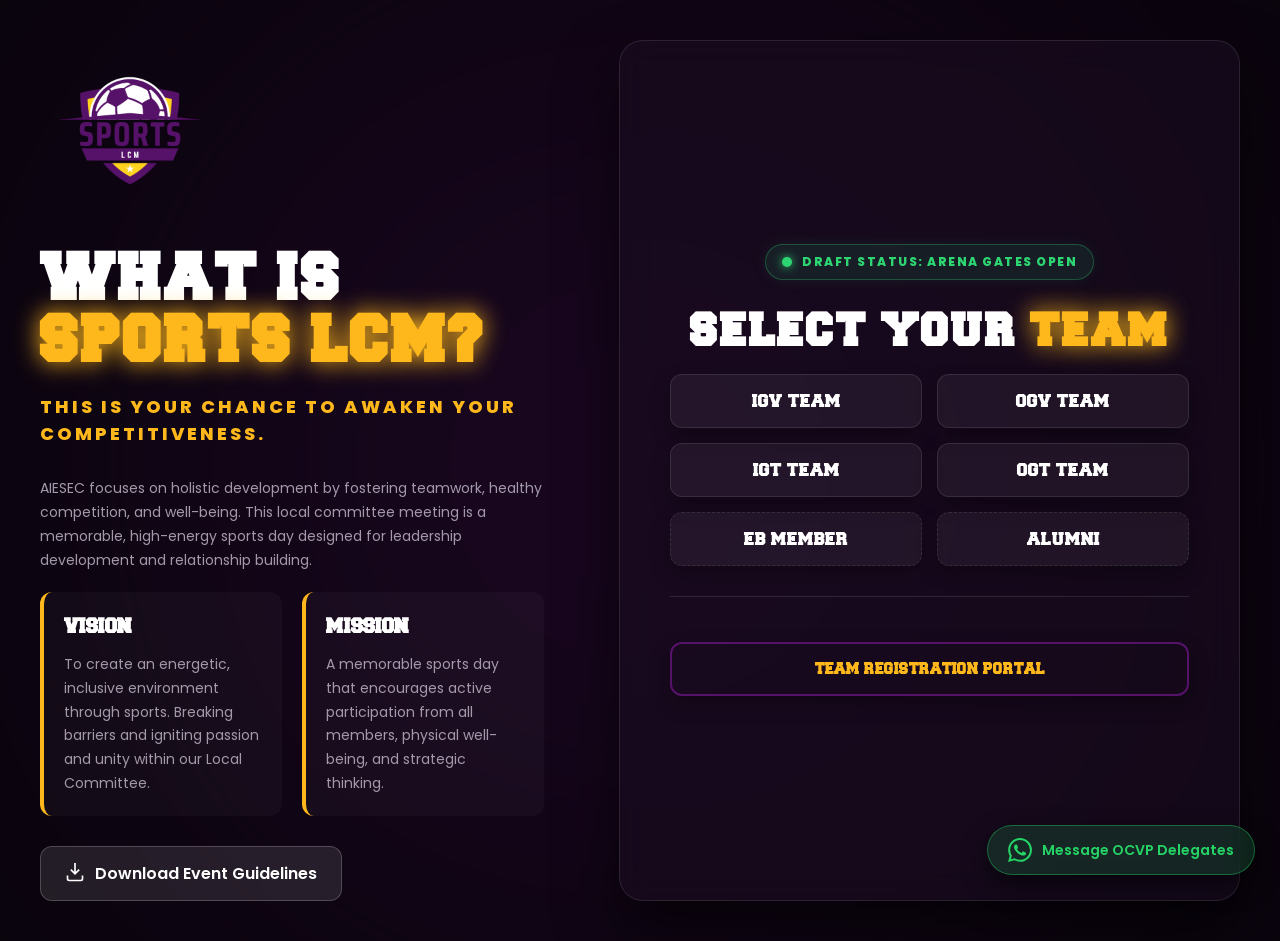
<file: index.html>
<!DOCTYPE html>
<html lang="en">
<head>
    <meta charset="UTF-8">
    <meta name="viewport" content="width=device-width, initial-scale=1.0">
    <title>Sports LCM - The Arena</title>
    <link rel="icon" type="image/png" href="assets/Sports LCM Logo - Light.PNG">
    <link rel="stylesheet" href="css/styles.css">
</head>
<body class="index-body">

    <a href="https://wa.me/94704533048?text=Hi%20Duwasha,%20I%20have%20a%20question%20about%20Sports%20LCM..." target="_blank" class="whatsapp-widget">
        <svg viewBox="0 0 24 24" fill="currentColor" width="24px" height="24px"><path d="M17.472 14.382c-.297-.149-1.758-.867-2.03-.967-.273-.099-.471-.148-.67.15-.197.297-.767.966-.94 1.164-.173.199-.347.223-.644.075-.297-.15-1.255-.463-2.39-1.475-.883-.788-1.48-1.761-1.653-2.059-.173-.297-.018-.458.13-.606.134-.133.298-.347.446-.52.149-.174.198-.298.298-.497.099-.198.05-.371-.025-.52-.075-.149-.669-1.612-.916-2.207-.242-.579-.487-.5-.669-.51a12.8 12.8 0 0 0-.57-.01c-.198 0-.52.074-.792.372-.272.297-1.04 1.016-1.04 2.479 0 1.462 1.065 2.875 1.213 3.074.149.198 2.096 3.2 5.077 4.487.709.306 1.262.489 1.694.625.712.227 1.36.195 1.871.118.571-.085 1.758-.719 2.006-1.413.248-.694.248-1.289.173-1.413-.074-.124-.272-.198-.57-.347m-5.421 7.403h-.004a9.87 9.87 0 0 1-5.031-1.378l-.361-.214-3.741.982.998-3.648-.235-.374a9.86 9.86 0 0 1-1.51-5.26c.001-5.45 4.436-9.884 9.888-9.884 2.64 0 5.122 1.03 6.988 2.898a9.825 9.825 0 0 1 2.893 6.994c-.003 5.45-4.437 9.884-9.885 9.884m8.413-18.297A11.815 11.815 0 0 0 12.05 0C5.495 0 .16 5.335.157 11.892c0 2.096.547 4.142 1.588 5.945L.057 24l6.305-1.654a11.882 11.882 0 0 0 5.683 1.448h.005c6.554 0 11.89-5.335 11.893-11.893a11.821 11.821 0 0 0-3.48-8.413Z"/></svg>
        <span>Message OCVP Delegates</span>
    </a>

    <div class="split-layout">
        
        <div class="info-panel slide-in-left">
            <img src="assets/logo.png" alt="Sports LCM Logo" class="brand-logo floating">
            <h1>WHAT IS <br><span class="text-glow">SPORTS LCM?</span></h1>
            
            <p class="hype-text">This is your chance to awaken your competitiveness.</p>
            
            <div class="scrollable-info">
                <p style="margin-bottom: 20px;">AIESEC focuses on holistic development by fostering teamwork, healthy competition, and well-being. This local committee meeting is a memorable, high-energy sports day designed for leadership development and relationship building.</p>
                
                <div class="vm-grid">
                    <div class="vm-card">
                        <h3>VISION</h3>
                        <p>To create an energetic, inclusive environment through sports. Breaking barriers and igniting passion and unity within our Local Committee.</p>
                    </div>
                    <div class="vm-card">
                        <h3>MISSION</h3>
                        <p>A memorable sports day that encourages active participation from all members, physical well-being, and strategic thinking.</p>
                    </div>
                </div>
            </div>

            <a href="https://drive.google.com/drive/folders/0AIscQyf0jb9HUk9PVA" target="_blank" class="pdf-btn">
                <svg viewBox="0 0 24 24" fill="none" stroke="currentColor" stroke-width="2"><path d="M21 15v4a2 2 0 0 1-2 2H5a2 2 0 0 1-2-2v-4m14-7l-5 5-5-5m5-9v14"></path></svg>
                Download Event Guidelines
            </a>
        </div>

        <div class="action-panel slide-in-right">
            
            <div class="status-badge">
                <span class="pulse-dot"></span>DRAFT STATUS: ARENA GATES OPEN
            </div>

            <h2>SELECT YOUR <span class="text-glow">TEAM</span></h2>
            <div class="button-grid">
                <button class="faction-btn" onclick="window.location.href='delegate.html?entity=iGV'">iGV TEAM</button>
                <button class="faction-btn" onclick="window.location.href='delegate.html?entity=oGV'">oGV TEAM</button>
                <button class="faction-btn" onclick="window.location.href='delegate.html?entity=iGT'">iGT TEAM</button>
                <button class="faction-btn" onclick="window.location.href='delegate.html?entity=oGT'">oGT TEAM</button>
                <button class="faction-btn alt-btn" onclick="window.location.href='delegate.html?entity=EB'">EB MEMBER</button>
                <button class="faction-btn alt-btn" onclick="window.location.href='delegate.html?entity=Alumni'">ALUMNI</button>
            </div>

            <hr class="divider">
            <button class="outline-btn" onclick="window.location.href='lcvp.html'">TEAM REGISTRATION PORTAL</button>
        </div>
    </div>

</body>
</html>
</file>
<file: css/styles.css>
@import url('https://fonts.googleapis.com/css2?family=Poppins:wght@400;500;600;800&display=swap');

@font-face {
    font-family: 'Freshman';
    src: local('Freshman'), url('../assets/Freshman.ttf') format('truetype');
}

:root {
    /* Base Brand Colors (Dynamically overwritten by JS later for chameleon protocol) */
    --primary-color: #561269; 
    --accent-color: #FFB81C; 
    --bg-dark: #09040c; 
    
    --card-bg: rgba(25, 12, 33, 0.6); 
    --input-bg: rgba(255, 255, 255, 0.05);
    --text-main: #f8f9fa;
    --text-muted: #a399ab;
    --border-color: rgba(255, 255, 255, 0.1);
    
    --font-secondary: 'Poppins', sans-serif;
}

* { box-sizing: border-box; margin: 0; padding: 0; }

body {
    font-family: var(--font-secondary);
    background-color: var(--bg-dark);
    color: var(--text-main);
    min-height: 100vh;
    position: relative;
    overflow-x: hidden;
    transition: background-color 0.8s ease; /* Smooth transition for chameleon shifts */
}

/* Ambient Background Glow */
body::before {
    content: '';
    position: absolute;
    top: 50%;
    left: 50%;
    transform: translate(-50%, -50%);
    width: 800px;
    height: 800px;
    background: var(--primary-color);
    filter: blur(250px);
    z-index: -1;
    opacity: 0.35;
    border-radius: 50%;
    transition: background 0.8s ease;
}

/* --- Global WhatsApp Widget (With team label shift) --- */
.whatsapp-widget {
    position: fixed;
    bottom: 25px;
    right: 25px;
    background: rgba(37, 211, 102, 0.15);
    backdrop-filter: blur(10px);
    border: 1px solid rgba(37, 211, 102, 0.4);
    color: #25D366;
    padding: 12px 20px;
    border-radius: 50px;
    display: flex;
    align-items: center;
    gap: 10px;
    font-weight: 600;
    font-size: 14px;
    text-decoration: none;
    z-index: 1000;
    box-shadow: 0 10px 25px rgba(0, 0, 0, 0.5);
    transition: all 0.3s ease;
}
.whatsapp-widget:hover {
    background: rgba(37, 211, 102, 0.3);
    transform: translateY(-5px);
    box-shadow: 0 15px 30px rgba(37, 211, 102, 0.2);
}

/* --- Split Layout Architecture --- */
.split-layout {
    display: flex;
    min-height: 100vh;
    padding: 40px;
    gap: 60px;
    max-width: 1400px;
    margin: 0 auto;
}

.info-panel {
    flex: 1;
    display: flex;
    flex-direction: column;
    justify-content: center;
}

.action-panel {
    flex: 1;
    display: flex;
    flex-direction: column;
    justify-content: center;
    background: var(--card-bg);
    backdrop-filter: blur(16px);
    padding: 50px;
    border-radius: 24px;
    border: 1px solid var(--border-color);
    box-shadow: 0 30px 60px rgba(0, 0, 0, 0.6);
}

/* Typography & Visuals */
h1, h2 {
    font-family: 'Freshman', sans-serif;
    color: #fff;
    letter-spacing: 2px;
    line-height: 1.1;
    margin-bottom: 20px;
}
h1 { font-size: 3.5rem; }
h2 { font-size: 2.5rem; text-align: center; }

.text-glow {
    color: var(--accent-color);
    text-shadow: 0 0 25px var(--accent-color);
    transition: color 0.8s ease, text-shadow 0.8s ease;
}

.hype-text {
    font-size: 18px;
    font-weight: 800;
    color: var(--accent-color);
    text-transform: uppercase;
    letter-spacing: 3px;
    margin-bottom: 30px;
    animation: pulse 2s infinite;
}

.brand-logo { max-width: 180px; margin-bottom: 30px; }
.brand-logo-small { max-width: 140px; margin: 0 auto 30px auto; display: block; }

/* Info Scroll Box */
.scrollable-info {
    max-height: 40vh;
    overflow-y: auto;
    padding-right: 15px;
    color: var(--text-muted);
    font-size: 14px;
    line-height: 1.7;
    margin-bottom: 30px;
}
.scrollable-info::-webkit-scrollbar { width: 6px; }
.scrollable-info::-webkit-scrollbar-thumb { background: var(--primary-color); border-radius: 10px; }

.vm-grid { display: grid; grid-template-columns: 1fr 1fr; gap: 20px; margin-top: 20px; }
.vm-card {
    background: rgba(255, 255, 255, 0.03);
    padding: 20px;
    border-radius: 12px;
    border-left: 4px solid var(--accent-color);
}
.vm-card h3 { font-family: 'Freshman', sans-serif; font-size: 18px; color: #fff; margin-bottom: 10px; }

/* PDF Button */
.pdf-btn {
    display: inline-flex;
    align-items: center;
    gap: 10px;
    padding: 14px 24px;
    background: rgba(255, 255, 255, 0.1);
    color: #fff;
    text-decoration: none;
    border-radius: 12px;
    font-weight: 600;
    width: fit-content;
    border: 1px solid rgba(255, 255, 255, 0.2);
    transition: all 0.3s ease;
}
.pdf-btn:hover { background: var(--accent-color); color: #000; transform: translateY(-3px); }
.pdf-btn svg { width: 20px; height: 20px; }

/* Buttons & Forms */
.button-grid { display: grid; grid-template-columns: 1fr 1fr; gap: 15px; }
button {
    padding: 18px;
    background: linear-gradient(135deg, var(--accent-color), #ffcc5c);
    color: #000;
    font-family: 'Freshman', sans-serif;
    font-size: 18px;
    border: none;
    border-radius: 12px;
    cursor: pointer;
    transition: all 0.3s ease;
    box-shadow: 0 8px 20px rgba(0, 0, 0, 0.3);
}
button:hover { transform: translateY(-4px) scale(1.02); box-shadow: 0 15px 25px rgba(255, 184, 28, 0.4); }

.faction-btn { background: rgba(255, 255, 255, 0.05); color: #fff; border: 1px solid rgba(255, 255, 255, 0.1); }
.faction-btn:hover { background: var(--primary-color); color: #fff; border-color: var(--accent-color); box-shadow: 0 10px 30px var(--primary-color); }
.alt-btn { border-style: dashed; }

.outline-btn { background: transparent; border: 2px solid var(--primary-color); color: var(--accent-color); width: 100%; }
.outline-btn:hover { background: var(--primary-color); color: #fff; }

.divider { border: 0; height: 1px; background: rgba(255, 255, 255, 0.1); margin: 30px 0; }

.form-group { margin-bottom: 20px; }
label { font-weight: 600; font-size: 12px; margin-bottom: 8px; display: block; color: var(--text-muted); text-transform: uppercase; letter-spacing: 1px; }
input, select {
    width: 100%; padding: 15px; border: 1px solid var(--border-color); border-radius: 12px;
    font-family: var(--font-secondary); font-size: 15px; background-color: var(--input-bg); color: var(--text-main);
    transition: all 0.3s ease;
}
input:focus, select:focus { border-color: var(--accent-color); outline: none; box-shadow: 0 0 15px rgba(255, 184, 28, 0.2); }
select option { background-color: #09040c; color: #fff; }

/* Giant Delegate Mascot Layout */
.delegate-mascot-zone {
    flex: 1; display: flex; flex-direction: column; align-items: center; justify-content: center; text-align: center;
}
.giant-mascot {
    max-width: 400px; width: 100%; filter: drop-shadow(0 20px 40px rgba(0,0,0,0.6));
    animation: float 5s ease-in-out infinite; margin-bottom: 30px;
}
.team-badge {
    font-family: 'Freshman', sans-serif; font-size: 3rem; color: #fff;
    text-shadow: 0 5px 15px rgba(0,0,0,0.5); letter-spacing: 2px;
}

/* Animations */
@keyframes float { 0% { transform: translateY(0px); } 50% { transform: translateY(-20px); } 100% { transform: translateY(0px); } }
@keyframes pulse { 0% { opacity: 0.8; } 50% { opacity: 1; transform: scale(1.02); } 100% { opacity: 0.8; } }
@keyframes slideInLeft { from { opacity: 0; transform: translateX(-50px); } to { opacity: 1; transform: translateX(0); } }
@keyframes slideInRight { from { opacity: 0; transform: translateX(50px); } to { opacity: 1; transform: translateX(0); } }

.floating { animation: float 4s ease-in-out infinite; }
.slide-in-left { animation: slideInLeft 0.8s cubic-bezier(0.25, 1, 0.5, 1) forwards; }
.slide-in-right { animation: slideInRight 0.8s cubic-bezier(0.25, 1, 0.5, 1) forwards; }

.hidden { display: none !important; }

/* Responsive Grid */
@media (max-width: 992px) {
    .split-layout { flex-direction: column; }
    h1 { font-size: 2.5rem; }
    .giant-mascot { max-width: 250px; }
    .whatsapp-widget { bottom: 15px; right: 15px; padding: 10px 15px; span { display: none; } }
}

/* --- Added for Esports status badge and console buttons --- */
.status-badge {
    display: inline-flex;
    align-items: center;
    gap: 10px;
    background: rgba(46, 213, 115, 0.1);
    border: 1px solid rgba(46, 213, 115, 0.3);
    color: #2ed573;
    padding: 8px 16px;
    border-radius: 50px;
    font-size: 12px;
    font-weight: 800;
    letter-spacing: 1.5px;
    width: fit-content;
    margin: 0 auto 30px auto;
    box-shadow: 0 0 15px rgba(46, 213, 115, 0.1);
}
.pulse-dot {
    width: 10px; height: 10px; background-color: #2ed573;
    border-radius: 50%; box-shadow: 0 0 10px #2ed573;
    animation: livePulse 1.5s infinite;
}
@keyframes livePulse {
    0% { transform: scale(0.95); box-shadow: 0 0 0 0 rgba(46, 213, 115, 0.7); }
    70% { transform: scale(1); box-shadow: 0 0 0 6px rgba(46, 213, 115, 0); }
    100% { transform: scale(0.95); box-shadow: 0 0 0 0 rgba(46, 213, 115, 0); }
}

.action-panel h2 { margin-bottom: 20px; }
.faction-btn { text-transform: uppercase; font-size: 16px; }
.outline-btn { font-size: 14px; text-transform: uppercase; margin-top: 15px; }
</file>
